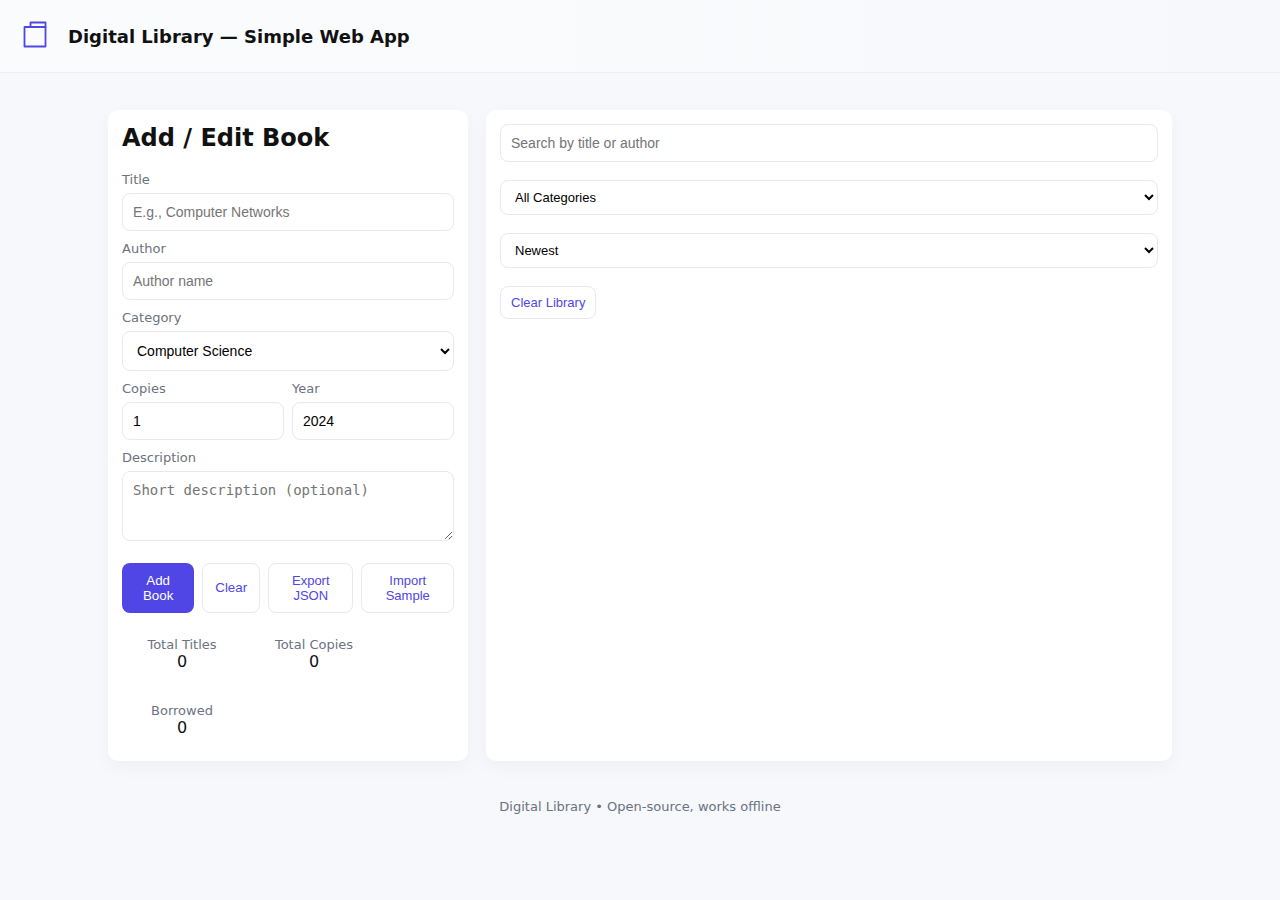
<file: index.html>
<!doctype html>
<html lang="en">
<head>
<meta charset="utf-8" />
<meta name="viewport" content="width=device-width, initial-scale=1" />
<title>Digital Library - Student Mini Project</title>
<style>
  :root{
    --bg:#f6f8fb; --card:#ffffff; --muted:#6b7280; --accent:#4f46e5;
    --success:#10b981; --danger:#ef4444;
  }
  *{box-sizing:border-box}
  body{font-family:Inter, system-ui, Arial; margin:0; background:var(--bg); color:#111;}
  header{background:linear-gradient(90deg,#ffffff88, var(--bg)); padding:18px 20px; display:flex;align-items:center;gap:12px;box-shadow:0 1px 0 rgba(0,0,0,0.04)}
  header h1{margin:0; font-size:18px}
  .container{max-width:1100px;margin:20px auto;padding:18px;}
  .grid{display:grid;grid-template-columns: 360px 1fr; gap:18px;}
  .card{background:var(--card); padding:14px;border-radius:10px; box-shadow: 0 6px 18px rgba(15,23,42,0.04);}
  label{display:block;font-size:13px;color:var(--muted); margin-bottom:6px}
  input[type="text"], input[type="number"], select, textarea{
    width:100%; padding:10px; border-radius:8px; border:1px solid #e6e9ef; font-size:14px;
    background:#fff; margin-bottom:10px;
  }
  .row{display:flex; gap:8px}
  button{background:var(--accent);color:white;border:0;padding:10px 12px;border-radius:8px;cursor:pointer}
  button.secondary{background:#fff;color:var(--accent);border:1px solid #e6e9ef}
  .small{font-size:13px;padding:8px 10px;border-radius:8px}
  .book-list{display:grid; gap:12px;}
  .book{display:flex; gap:12px; padding:12px; border-radius:8px; align-items:center; border:1px solid #f0f2f6; background:linear-gradient(180deg,#fff,#fbfdff)}
  .thumb{width:64px;height:84px;background:#f1f5f9;border-radius:4px;display:flex;align-items:center;justify-content:center;color:var(--muted);font-weight:600}
  .meta{flex:1}
  .meta h3{margin:0;font-size:16px}
  .meta p{margin:6px 0 0 0;color:var(--muted);font-size:13px}
  .actions{display:flex; gap:8px; align-items:center}
  .pill{padding:6px 8px;border-radius:999px;font-size:12px}
  .available{background:#ecfdf5;color:var(--success);border:1px solid #bbf7d0}
  .borrowed{background:#fff7ed;color:#b45309;border:1px solid #fee7c4}
  .danger{background:var(--danger);color:white}
  .topbar{display:flex; gap:8px; align-items:center; margin-bottom:12px; flex-wrap:wrap}
  .stats{display:flex; gap:12px; margin-top:10px; flex-wrap:wrap}
  .stat{background:#fff;padding:10px;border-radius:8px;min-width:120px;text-align:center}
  .muted{color:var(--muted);font-size:13px}
  footer{max-width:1100px;margin:18px auto;color:var(--muted);font-size:13px;text-align:center}
  @media(max-width:880px){.grid{grid-template-columns:1fr} .thumb{width:48px;height:64px}}
</style>
</head>
<body>
<header>
  <svg width="36" height="36" viewBox="0 0 24 24" fill="none" aria-hidden><path d="M3 6h14v13H3z" stroke="#4f46e5" stroke-width="1.2" stroke-linecap="round" stroke-linejoin="round"/><path d="M7 6V3h10v3" stroke="#4f46e5" stroke-width="1.2" stroke-linecap="round" stroke-linejoin="round"/></svg>
  <h1>Digital Library — Simple Web App</h1>
</header>

<div class="container">
  <div class="grid">
    <!-- left: form -->
    <div class="card">
      <h2 style="margin-top:0">Add / Edit Book</h2>
      <form id="bookForm">
        <input type="hidden" id="bookId" />
        <label>Title</label>
        <input type="text" id="title" placeholder="E.g., Computer Networks" required />
        <label>Author</label>
        <input type="text" id="author" placeholder="Author name" required />
        <label>Category</label>
        <select id="category">
          <option>Computer Science</option>
          <option>Mathematics</option>
          <option>Literature</option>
          <option>Physics</option>
          <option>Other</option>
        </select>
        <div class="row">
          <div style="flex:1">
            <label>Copies</label>
            <input type="number" id="copies" min="1" value="1" />
          </div>
          <div style="flex:1">
            <label>Year</label>
            <input type="number" id="year" min="1900" max="2100" value="2024" />
          </div>
        </div>
        <label>Description</label>
        <textarea id="description" rows="3" placeholder="Short description (optional)"></textarea>
        <div style="display:flex; gap:8px; margin-top:8px">
          <button type="submit" id="saveBtn">Add Book</button>
          <button type="button" id="clearBtn" class="secondary">Clear</button>
          <button type="button" id="exportBtn" class="secondary small">Export JSON</button>
          <button type="button" id="importBtn" class="secondary small">Import Sample</button>
        </div>
      </form>

      <div class="stats" style="margin-top:14px">
        <div class="stat">
          <div class="muted">Total Titles</div>
          <div id="totalTitles">0</div>
        </div>
        <div class="stat">
          <div class="muted">Total Copies</div>
          <div id="totalCopies">0</div>
        </div>
        <div class="stat">
          <div class="muted">Borrowed</div>
          <div id="totalBorrowed">0</div>
        </div>
      </div>
    </div>

    <!-- right: controls + list -->
    <div class="card">
      <div class="topbar">
        <input type="text" id="q" placeholder="Search by title or author" style="flex:1;padding:10px;border-radius:8px;border:1px solid #e6e9ef" />
        <select id="filterCat" class="small">
          <option value="">All Categories</option>
          <option>Computer Science</option>
          <option>Mathematics</option>
          <option>Literature</option>
          <option>Physics</option>
          <option>Other</option>
        </select>
        <select id="sortBy" class="small">
          <option value="new">Newest</option>
          <option value="title">Title A→Z</option>
          <option value="borrowed">Most Borrowed</option>
        </select>
        <button id="clearAll" class="secondary small">Clear Library</button>
      </div>

      <div id="bookList" class="book-list"></div>
    </div>
  </div>
</div>

<footer>
Digital Library • Open-source, works offline </code></footer>

<script>
/* ===== Digital Library (HTML/CSS/JS only) =====
 Features:
 - Add / Edit / Delete book (title, author, copies, category, year)
 - Borrow / Return actions (copy count adjusted)
 - Search, filter, sort
 - localStorage persistence
 - Export JSON & import sample data
 - Simple stats
*/

// Utility
const $ = id => document.getElementById(id);

// Storage key
const STORAGE_KEY = 'digital_library_books_v1';

// Model: books array of objects {id, title, author, category, copies, year, desc, borrowedCount}
let books = [];

/* ===== Persistence ===== */
function load() {
  try {
    const raw = localStorage.getItem(STORAGE_KEY);
    books = raw ? JSON.parse(raw) : [];
  } catch(e){ books = [] }
}
function save() {
  localStorage.setItem(STORAGE_KEY, JSON.stringify(books));
}

/* ===== Sample Data ===== */
const sampleBooks = [
  {id:uid(), title:"Introduction to Algorithms", author:"Cormen", category:"Computer Science", copies:3, year:2009, desc:"Classic algorithms", borrowedCount:1},
  {id:uid(), title:"Discrete Mathematics", author:"Rosen", category:"Mathematics", copies:2, year:2012, desc:"Foundations for CS", borrowedCount:0},
  {id:uid(), title:"Pride and Prejudice", author:"Jane Austen", category:"Literature", copies:1, year:1813, desc:"Classic novel", borrowedCount:0},
  {id:uid(), title:"Fundamentals of Physics", author:"Halliday", category:"Physics", copies:4, year:2017, desc:"Physics essentials", borrowedCount:2}
];

/* ===== UI render ===== */
function render() {
  const list = $('bookList');
  list.innerHTML = '';
  const q = $('q').value.trim().toLowerCase();
  const cat = $('filterCat').value;
  const sort = $('sortBy').value;

  let filtered = books.filter(b=>{
    if(cat && b.category !== cat) return false;
    if(!q) return true;
    return b.title.toLowerCase().includes(q) || b.author.toLowerCase().includes(q);
  });

  if(sort === 'title') filtered.sort((a,b)=>a.title.localeCompare(b.title));
  else if(sort === 'borrowed') filtered.sort((a,b)=>b.borrowedCount - a.borrowedCount);
  else filtered.sort((a,b)=> b._created - a._created || a.title.localeCompare(b.title));

  for(const b of filtered){
    const el = document.createElement('div'); el.className='book';
    el.innerHTML = `
      <div class="thumb">${b.title.split(' ').slice(0,2).map(x=>x[0]).join('').toUpperCase()}</div>
      <div class="meta">
        <h3>${escapeHtml(b.title)}</h3>
        <p class="muted">${escapeHtml(b.author)} • ${b.category} • ${b.year}</p>
        <p style="margin-top:8px;color:#374151">${escapeHtml(b.desc||'No description')}</p>
      </div>
      <div class="actions">
        <div style="text-align:right">
          <div class="pill ${b.copies - (b.borrowed||0) > 0 ? 'available' : 'borrowed'}" title="available copies">
            ${Math.max(0, b.copies - (b.borrowed||0))} available
          </div>
          <div class="muted" style="font-size:12px;margin-top:6px">Borrowed: ${b.borrowed||0}</div>
        </div>
        <div style="display:flex;flex-direction:column">
          <button class="small" onclick="borrow('${b.id}')">Borrow</button>
          <button class="small secondary" onclick="returnBook('${b.id}')">Return</button>
          <button class="small" style="margin-top:6px" onclick="editBook('${b.id}')">Edit</button>
          <button class="small danger" style="margin-top:6px" onclick="deleteBook('${b.id}')">Delete</button>
        </div>
      </div>
    `;
    list.appendChild(el);
  }

  updateStats();
}

function updateStats(){
  const totalTitles = books.length;
  const totalCopies = books.reduce((s,b)=>s+(b.copies||0),0);
  const totalBorrowed = books.reduce((s,b)=>s+(b.borrowed||0),0);
  $('totalTitles').innerText = totalTitles;
  $('totalCopies').innerText = totalCopies;
  $('totalBorrowed').innerText = totalBorrowed;
}

/* ===== CRUD ===== */
function uid(){ return 'b_' + Math.random().toString(36).slice(2,9) + Date.now().toString(36).slice(-4) }
function addBook(book){
  book._created = Date.now();
  books.push(book);
  save(); render();
}
function updateBook(id, data){
  const idx = books.findIndex(b=>b.id===id);
  if(idx>=0){
    books[idx] = {...books[idx], ...data};
    save(); render();
  }
}
function deleteBook(id){
  if(!confirm('Delete this title?')) return;
  books = books.filter(b=>b.id!==id);
  save(); render();
}

/* ===== Borrow / Return ===== */
function borrow(id){
  const book = books.find(b=>b.id===id);
  if(!book) return;
  const available = (book.copies||0) - (book.borrowed||0);
  if(available <= 0){ alert('No copies available to borrow.'); return; }
  book.borrowed = (book.borrowed||0) + 1;
  book.borrowedCount = (book.borrowedCount||0) + 1;
  save(); render();
}
function returnBook(id){
  const book = books.find(b=>b.id===id);
  if(!book) return;
  if((book.borrowed||0) <= 0){ alert('No borrowed copies to return.'); return; }
  book.borrowed = Math.max(0, (book.borrowed||0) - 1);
  save(); render();
}

/* ===== Form handling ===== */
$('bookForm').addEventListener('submit', (e)=>{
  e.preventDefault();
  const id = $('bookId').value;
  const title = $('title').value.trim();
  const author = $('author').value.trim();
  const category = $('category').value;
  const copies = parseInt($('copies').value) || 1;
  const year = parseInt($('year').value) || new Date().getFullYear();
  const desc = $('description').value.trim();

  if(!title || !author){ alert('Title and author are required'); return; }
  if(id){
    updateBook(id, { title, author, category, copies, year, desc });
    resetForm();
    return;
  }
  addBook({ id: uid(), title, author, category, copies, year, desc, borrowed:0, borrowedCount:0 });
  resetForm();
});

function editBook(id){
  const b = books.find(x=>x.id===id);
  if(!b) return;
  $('bookId').value = b.id;
  $('title').value = b.title;
  $('author').value = b.author;
  $('category').value = b.category;
  $('copies').value = b.copies;
  $('year').value = b.year;
  $('description').value = b.desc || '';
  window.scrollTo({top:0,behavior:'smooth'});
}
$('clearBtn').addEventListener('click', resetForm);
function resetForm(){
  $('bookForm').reset();
  $('bookId').value = '';
  $('saveBtn').innerText = 'Add Book';
}

/* ===== Search / Filter / Sort handlers ===== */
['q','filterCat','sortBy'].forEach(id=>{
  $(id).addEventListener('input', ()=>render());
});

/* ===== Export / Import ===== */
$('exportBtn').addEventListener('click', ()=>{
  const data = JSON.stringify(books,null,2);
  const blob = new Blob([data],{type:'application/json'});
  const url = URL.createObjectURL(blob);
  const a = document.createElement('a');
  a.href = url; a.download = 'digital-library.json'; a.click();
  URL.revokeObjectURL(url);
});

$('importBtn').addEventListener('click', ()=>{
  if(!confirm('Import sample data? This will append sample titles.')) return;
  // avoid duplicate ids by generating new ids
  const appended = sampleBooks.map(s=> ({...s, id: uid(), _created: Date.now()}));
  books = books.concat(appended);
  save(); render();
});

/* ===== Clear all ===== */
$('clearAll').addEventListener('click', ()=>{
  if(!confirm('Clear entire library? This cannot be undone.')) return;
  books = [];
  save(); render();
});

/* ===== Utils ===== */
function escapeHtml(s){ return String(s||'').replace(/[&<>"']/g, c=>({ '&':'&amp;','<':'&lt;','>':'&gt;','"':'&quot;',"'":'&#39;' }[c])); }

/* ===== Init ===== */
function init(){
  load();
  // If no data, add sample
  if(books.length===0){
    // Add lightly: keep initial sample but let user import explicitly; for demonstration we'll not auto-add.
  }
  render();
}
init();

/* ===== For demonstration: expose some methods to console ===== */
window._lib = {books, save, load, render};
</script>
</body>
</html>
</file>
